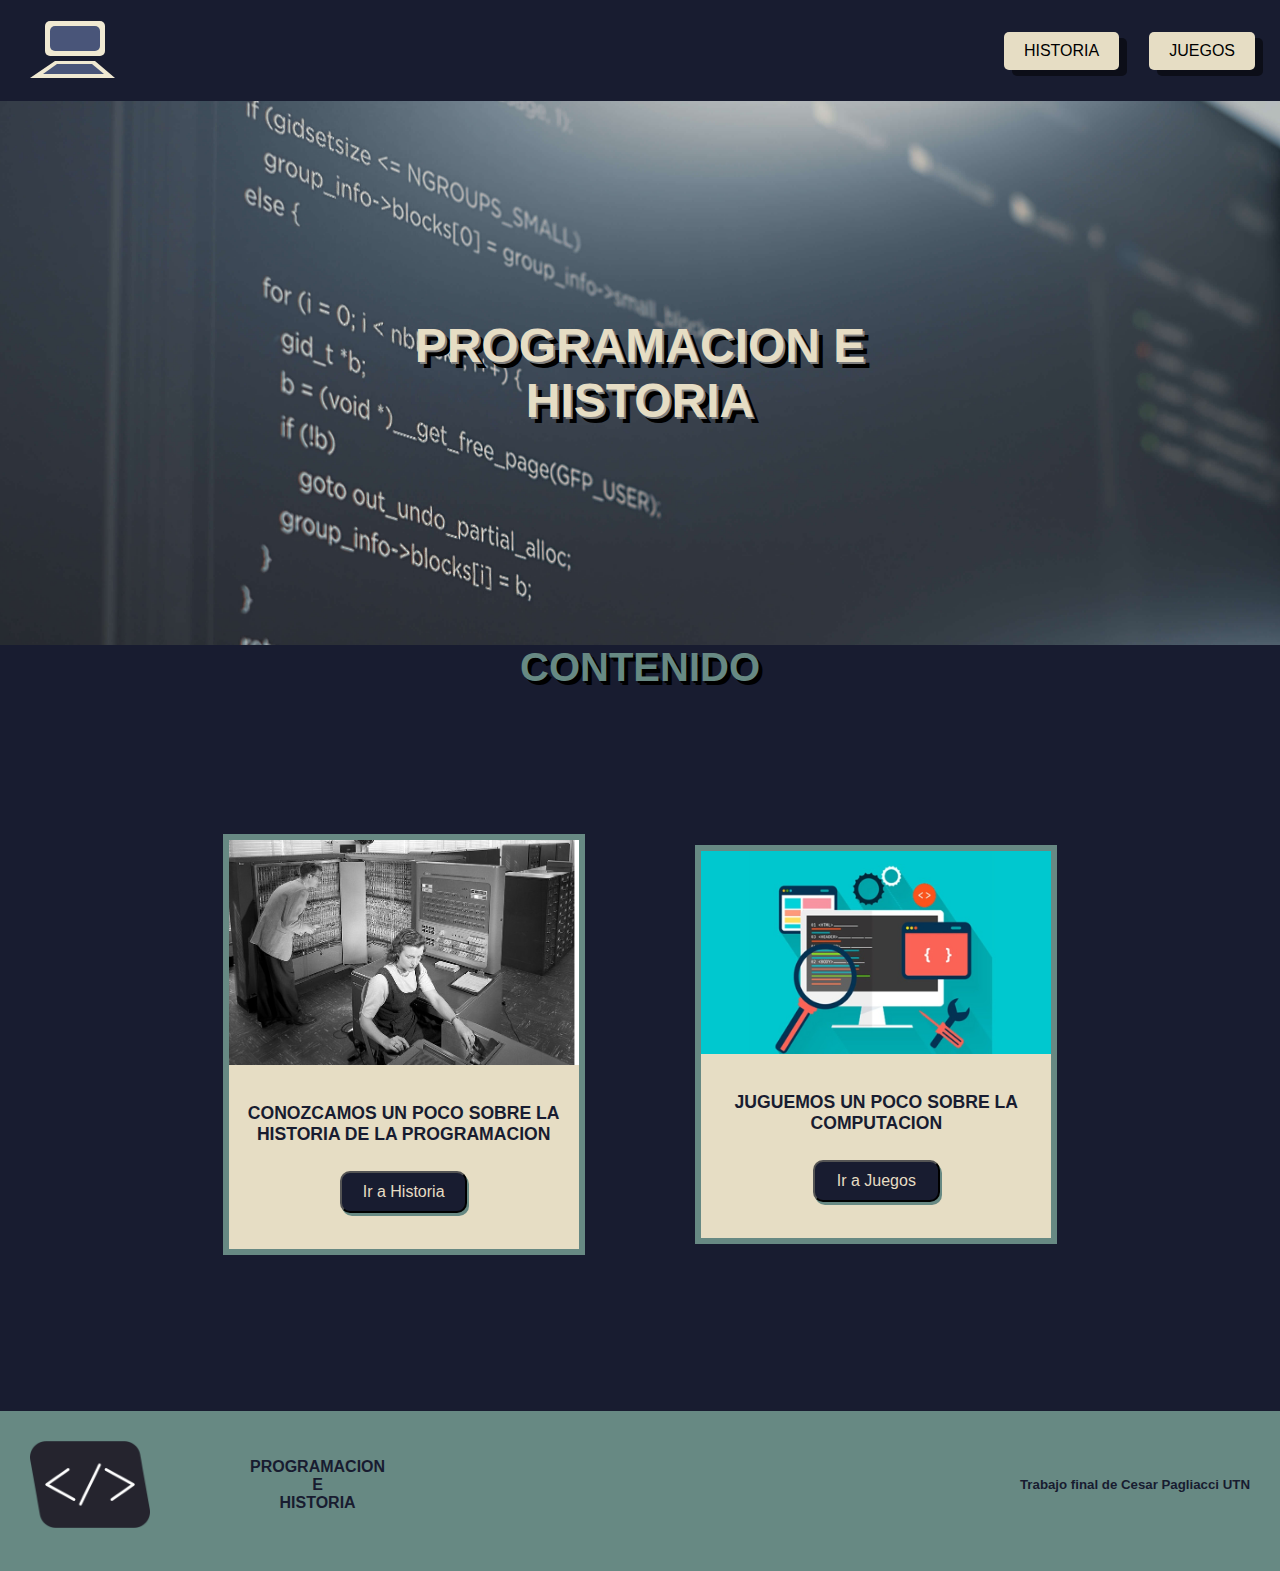
<file: index.html>
<!DOCTYPE html>
<html lang="en">
<head>
    <meta charset="UTF-8">
    <meta http-equiv="X-UA-Compatible" content="IE=edge">
    <meta name="viewport" content="width=device-width, initial-scale=1.0">
    <link rel="shortcut icon" href="./img/logo.png" type="image/x-icon">
    <title>Proyecto Final</title>
    <link rel="stylesheet" href="./main.css">
</head>
<body>

<header>
    <nav>           
        <a href="./index.html">
            <svg width="180" height="65">
                <rect x="45" y="5" width="60" height="35" rx="5" fill="#F0E9D2" class="monitor"></rect>
                <rect x="50" y="10" width="50" height="25" rx="5" fill="#495579" class="pantalla"></rect>
                <polygon points="55 45 ,95 45,115 62,30 62" fill="#F0E9D2" class="bordeteclado"></polygon>
                <polygon points="57 48 ,92 48,104 58,43 58" fill="#495579" class="teclado"></polygon>
            </svg>
        </a>    
        
        <div class="links">
            <a href="./historia.html" class="menu-button">HISTORIA</a>
            <a href="./juegos.html" class="menu-button">JUEGOS</a>                     
        </div>
    </nav>
</header>

<main>
    <section class="foto">       
       <h2>programacion e historia</h2>
    </section>    

    <section class="contenido">
        <h3>contenido</h3>
        <div id="services">
            <div class="row">
             <div class="column">
                <div class="card">
                  <div class="card_image">                
                    <img src="./img/img1.jpg" alt="computadora historica">
                  </div>
                  <div class="card_content">
                    <h4 class="card-title">Conozcamos Un poco sobre la historia de la programacion</h4>                 
                  <div><a href="./historia.html"><button>Ir a Historia</button></a></div>
                  </div>
                </div>
              </div>
            
              <div class="column">
                <div class="card">
                  <div class="card_image">                
                    <img src="./img/img2.jpg" alt="imagen de juego">
                  </div>
                  <div class="card_content">
                    <h4 class="card-title">Juguemos un poco sobre la computacion</h4>                                        
                    <div><a href="./juegos.html"><button>Ir a Juegos</button></a></div>                                     
                  </div>
                </div>
              </div>         
              
              
            </div> 
        </div>
    
    </section>
    
</main>


<footer>
    <div class="datosFooter">
        <img class="logo" src="./img/logo.png" alt="Logo trabajo final UTN">        
        <h4>Programacion<br> e<br> historia</h4>
        <h5 class="nombre">Trabajo final de Cesar Pagliacci UTN</h5>
    </div>
</footer>    
    
</body>
</html>
</file>
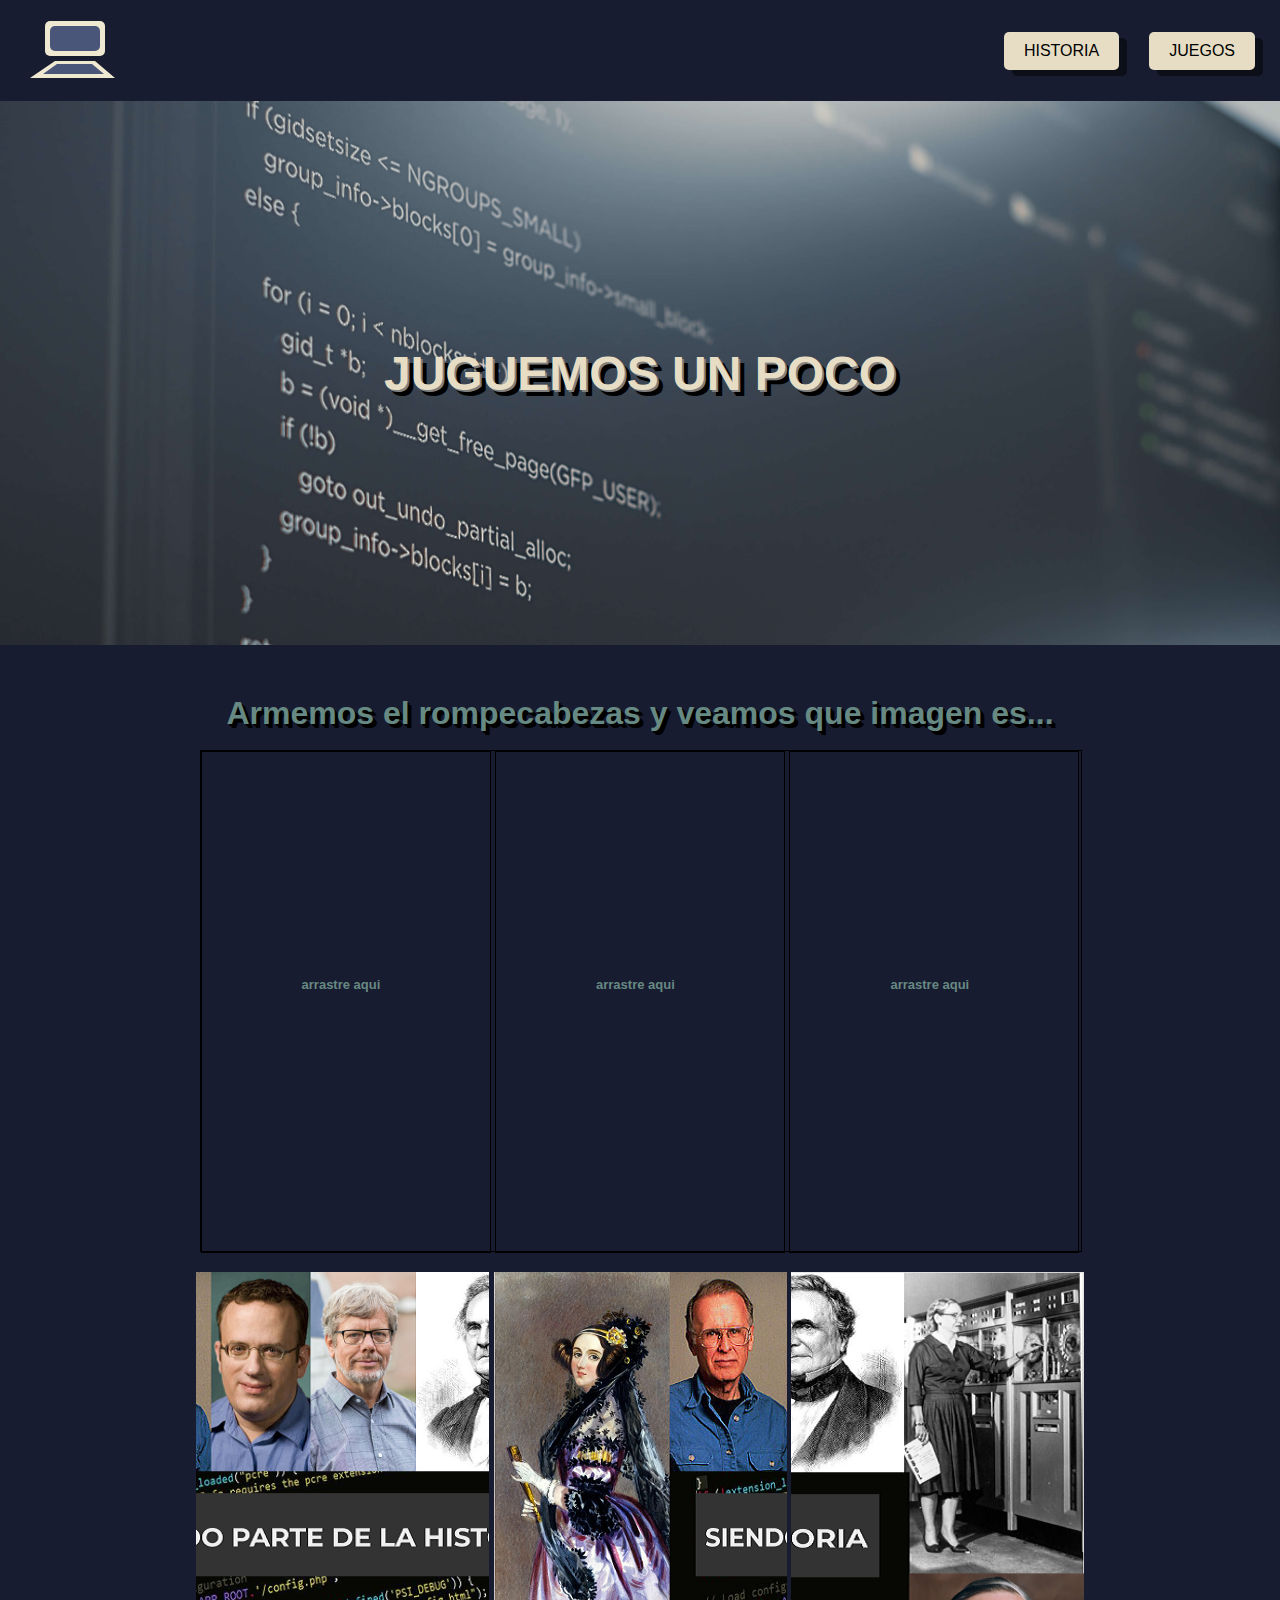
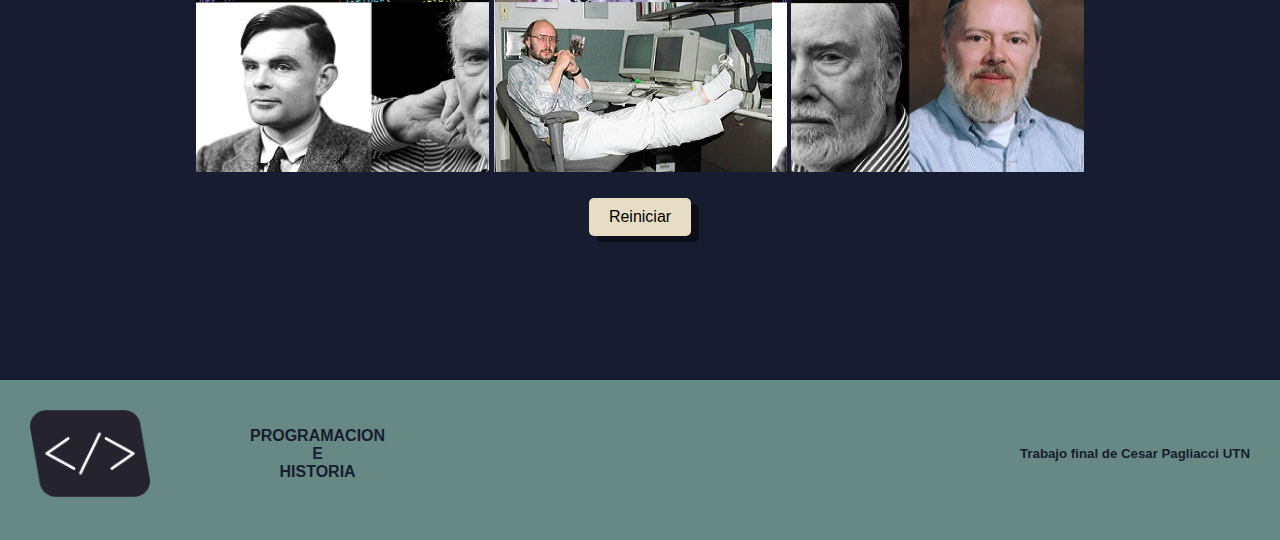
<file: juegos.html>
<!DOCTYPE html>
<html lang="en">
<head>
    <meta charset="UTF-8">
    <meta http-equiv="X-UA-Compatible" content="IE=edge">
    <meta name="viewport" content="width=device-width, initial-scale=1.0">
    <link rel="shortcut icon" href="./img/logo.png" type="image/x-icon">
    <title>Proyecto Final</title>
    <link rel="stylesheet" href="./main.css">
</head>
<body>
<header>
    <nav>           
        <a href="./index.html">
            <svg width="180" height="65">
                <rect x="45" y="5" width="60" height="35" rx="5" fill="#F0E9D2" class="monitor"></rect>
                <rect x="50" y="10" width="50" height="25" rx="5" fill="#495579" class="pantalla"></rect>
                <polygon points="55 45 ,95 45,115 62,30 62" fill="#F0E9D2" class="bordeteclado"></polygon>
                <polygon points="57 48 ,92 48,104 58,43 58" fill="#495579" class="teclado"></polygon>
            </svg>
        </a>     
            
        <div class="links">
            <a href="./historia.html" class="menu-button">HISTORIA</a>
            <a href="./juegos.html" class="menu-button">JUEGOS</a>                         
        </div>
    </nav>
</header>      
    
<main>
    <section class="foto">       
        <h2>juguemos un poco</h2> 
    </section>
    
        
    <section class="juegos">

        <h3>Armemos el rompecabezas y veamos que imagen es...</h3>
       <br>
        <div class="rompecabezas">
            <div class="superior">
                <div id="text">                    
                    <div id="div1" ondrop="drop(event)" ondragover="allowDrop(event)"><h6 id="leyenda1">arrastre aqui</h6></div>                    
                    <div id="div2" ondrop="drop(event)" ondragover="allowDrop(event)"><h6 id="leyenda2">arrastre aqui</h6></div>
                    <div id="div3" ondrop="drop(event)" ondragover="allowDrop(event)"><h6 id="leyenda3">arrastre aqui</h6></div>       
                </div>
            </div>
           

            <div class="inferior">
                <div id="images">
                    <div id="drag4" draggable="true" ondragstart="drag(event)"></div>
                    <div id="drag5" draggable="true" ondragstart="drag(event)"></div>
                    <div id="drag6" draggable="true" ondragstart="drag(event)"></div>        
                </div>
            </div>
            <br>

            <button class="menu-button" onclick="reinicio()">Reiniciar</button>
            
        </div>

    </section>
    
    
</main>  
    
    
<footer>
    <div class="datosFooter">
        <img class="logo" src="./img/logo.png" alt="Logo trabajo final UTN">        
        <h4>Programacion<br> e<br> historia</h4>
        <h5 class="nombre">Trabajo final de Cesar Pagliacci UTN</h5>
    </div>
</footer>


    <script src="./main.js"></script>
    
</body>
</html>
</file>
<file: main.css>
*{
    font-family: 'Montserrat', sans-serif; 
    margin: auto 0px;
}

:root {
    --colorFondo: rgb(24, 28, 48);
    --colorTexto: rgb(230, 221, 196);    
    --colorMenu:  rgb(73, 85, 121);
    --colorFooter: rgb(103, 137, 131);
    --colorSombra: rgb(0 ,0 ,0);
    --colorJuego: rgb(128 128 128);
    --colorPlay: rgb(173, 255, 47);
    --colorStop: rgb(255, 165, 0);
}

body {
    background-color: var(--colorFondo);
}

header nav {
    display: flex;
    justify-content: space-between;
    padding: 1rem 0;
    background: var(--colorFondo);   
    top: 0;
    left: 0;
}
header nav .links {
    display: flex;
    flex-direction: row;
    justify-content: space-between;
    gap: 30px;
    padding-right: 25px;    
}

.menu-button {
    padding: 10px 20px;
    font-size: 16px;
    border: none;
    background-color: var(--colorTexto);   
    color: var(--colorSombra);
    border-radius: 5px;
    cursor: pointer;
    box-shadow: 8px 6px 0px rgba(0, 0, 0, 0.5);    
    transition: transform 0.2s, box-shadow 0.2s;
  }
  
.menu-button:hover {
    box-shadow: 8px 6px 0px rgba(0, 0, 0, 0.5);
    transform: translateY(0);
}
  
.menu-button:active {
    box-shadow: 0px 2px 4px rgba(0, 0, 0, 0.1);
    transform: translate(3px, 2px);
    
}

/**** animacion svg  *****/

.monitor {    
    animation-iteration-count: 1;
    animation: bajarmonitor ease-in-out 3s;   
}
@keyframes bajarmonitor {
0% {
    transform: translateY(-8.1rem);   
}
100% {
    transform: translateY(0px);   
}
}
.pantalla {    
    animation-iteration-count: 1;
    animation: bajarpantalla ease-in-out 4s ;   
}
@keyframes bajarpantalla {
0% {
    transform: translateY(-8.1rem);   
}
100% {
    transform: translateY(0px);    
}
}
.bordeteclado {    
    animation-iteration-count: 1;
    animation: verteclado ease-in-out 3s ;   
}
@keyframes verteclado {
0% {
    transform: translateY(-8.1rem);    
}
100% {
    transform: translateY(0px);  
}
}
.teclado { 
    animation-iteration-count: 1;
    animation: bajarteclado ease-in-out 4s ;   
}
@keyframes bajarteclado {
0% {    
    transform: translateY(-8.1rem);    
}
100% {
    transform: translateY(0px);   
}
}

/*****  foto central inicio*****/

main .foto {   
    position: relative;
    height: 20rem;
    padding: 7rem 5rem;
    background: fixed url(./img/codigo.jpg);
    background-size:cover;
    background-attachment: fixed;
    background-position: center;
}

.foto h2{
    position: absolute;
    top: 50%;
    left: 50%;
    transform: translate(-50%, -50%);
    text-transform: uppercase; 
    color: var(--colorTexto);
    font-size:300%;
    text-align: center;
    text-shadow: 2px 2px var(--colorJuego), 6px 6px var(--colorSombra);   
}

main .contenido {
    text-align: center;
}
main h3 {
    color: var(--colorFooter);
    font-size: 250%;
    text-transform: uppercase;
    text-shadow: 2px 2px var(--colorSombra), 4px 4px var(--colorSombra);
}

/**** seccion cards inicio *****/

.row {
    margin: 8rem;
    display: flex;
    flex-wrap:wrap;
    justify-content: space-evenly;
    width: auto;
    text-align: center;
}
.column {
   flex: 0 0 25%;
}
.card {    
    position: relative;
    display: flex;
    flex-direction: column;
    justify-content:space-between;
    width: 350px;    
    border: 6px solid var(--colorFooter);
    margin: 1rem;
    background-color: var(--colorTexto);
}

.card_image img {        
    width: 100%;
    height: auto;
    margin: 0px;
}
.card_content {
    margin-top: 18px;
    padding: 1rem;    
}
.card-title {
    color: var(--colorFondo);
    font-size: 1.1rem;
    margin-bottom: 0.5rem;
}
.card-button a {    
    text-align: none;
    color: var(--colorTexto);
}
a:link, a:visited, a:active {
    text-decoration: none;
}
.card button {
    margin-top: 18px;
    padding: 10px;
    border-radius: 10px;
    background-color: var(--colorFondo);
    font-family: Arial, Helvetica, sans-serif;
    box-shadow: 2px 3px var(--colorFooter);   
    text-align: center;
    color: var(--colorTexto);
    width: 40%;
    margin-bottom: 20px;
}

/****  seccion historia *****/
.textos {  
     margin-top: 40px;  
     width: 90%;
     display: block;
     margin-left: auto;
     margin-right: auto;
     display: grid;
     grid-template-columns: 1fr 1fr;
     grid-template-rows: 1fr 1fr;
     grid-template-areas: "primero segundo"
                           "tercero cuarto"
                           "quinto sexto"; 
     gap: 20px;   
     justify-items: center;
     align-items: center;
}
 
@media(max-width: 800px){
    .textos {
     width: 30%;
     gap:0px;
     grid-template-columns: 1fr;
     grid-template-rows: 1fr 1fr 1fr 1fr 1fr 1fr;
     grid-template-areas: "primero"
                         "segundo"
                         "cuarto"
                         "tercero"
                         "quinto"
                         "sexto";
    }  
}
 
#parrafo1, #parrafo2, #parrafo3, p {
     font-size: 17px;
     text-align: justify;
     color: var(--colorTexto);
}
.textos h3 {
     text-align: center;
     text-transform: none;
} 
 
#titulo1 {
     grid-area: primero;   
}
 
#titulo2 {
     grid-area: cuarto;
}
 
#titulo3 {
     grid-area: quinto;
}
 
#parrafo1 {
     grid-area: segundo;
}
 
#parrafo2 {
     grid-area: tercero;
}
 
#parrafo3 {
     grid-area: sexto;
}

/****   video   *****/


.seccion-video {
    margin-top: 130px;
    position: relative;    
    display: flex;   
    align-items:center;
    flex-direction: column;
    
}
.seccion-video h3 { 
    text-transform: none; 
    font-size:xx-large;
}

.screen-video .comando {   
    display: flex;
    width: 100%;    
    padding: 0.8rem 0;
    background: var(--colorFooter);
}
.botones {    
    display: flex;
    flex-direction: row;
    justify-content: space-between;
    gap: 30px;    
}
button {
    padding: 9px 14px;
    text-align: center;
    text-decoration: none;
    display: inline-block;
    font-size: 16px;
    border-radius: 10px;
    margin: 4px 2px;
    box-shadow: 8px 6px 0px rgba(0, 0, 0, 0.5);
    cursor: pointer;
}

.boton1 {
    background-color: var(--colorPlay);    
}

.boton2 {
    background-color: var(--colorStop);   
}

#play, #stop {
    width: 20px;
}
.boton1:hover, .boton2:hover  {
    box-shadow: 8px 6px 0px rgba(0, 0, 0, 0.5);
    transform: translateY(0);
}
  
.boton1:active, .boton2:active {
    box-shadow: 0px 2px 4px rgba(0, 0, 0, 0.1);
    transform: translateY(3px);
}

.tiempo {
    color: var(--colorSombra);
    font-weight: bold;
    margin-left: auto;
}

/**** seccion juegos  *****/

.main {
    padding: 100px 20px;
    display: block;
}

.juegos {
    margin-top: 50px;
}

.juegos h3 {
    text-transform: none;
    text-align: center;
    font-size: xx-large;
}

.rompecabezas {    
    display: flex;
    flex-direction: column;
    align-items: center;   
}

#text {
    width: 880px;
    height: 500px;    
    border: 1px solid var(--colorSombra);
    margin: auto;
}

#text, #images {
    position: relative;
    display: inline-block;
    width: 100%;   
}
 
#text div {    
    height: 500px;
    width: 288px;    
    border: 1px Solid var(--colorSombra);
    display: inline-block;    
    position: relative;    
}

#text div h6 {   
    display: block;
    position: absolute;
    color: var(--colorFooter);
    font-size: small;
    top: 220px;    
    left: 95px;
    padding: 5px;
    width: 100%;   
}

#div1:hover,  #div2:hover,  #div3:hover {
    background-color: var(--colorTexto);
}

.inferior {
    padding-top: 15px;
}
  
#images {
    position: relative;
    align-items: center;
    width: 100%;
    display: inline-block;
    margin: 0;
}

#images div {   
    border: 0px dashed var(--colorFondo);    
} 
 
#drag4 {    
    background-image: url(./img/rompe2.png);
    display: inline-block;
    height: 500px;
    width: 293px;   
}
  
#drag5 {    
    background-image: url(./img/rompe1.png);
    display: inline-block;
    height: 500px;
    width: 293px;  
}
  
#drag6 {   
    background-image: url(./img/rompe3.png);
    display: inline-block;
    height: 500px;
    width: 293px;     
}

/****   footer   *****/

footer {
    margin-top: 140px;  
    color: var(--colorFondo);
    background-color: var(--colorFooter); 
    width: 100%;
    height: 160px; 
}
footer .datosFooter {
    display: flex;    
    gap: 100px;
    padding: 30px;
}
h4 {
    text-transform: uppercase;
    text-align: center;
}
.nombre {
    margin-left: auto;    
}

.logo {
    width: 120px;
}
</file>
